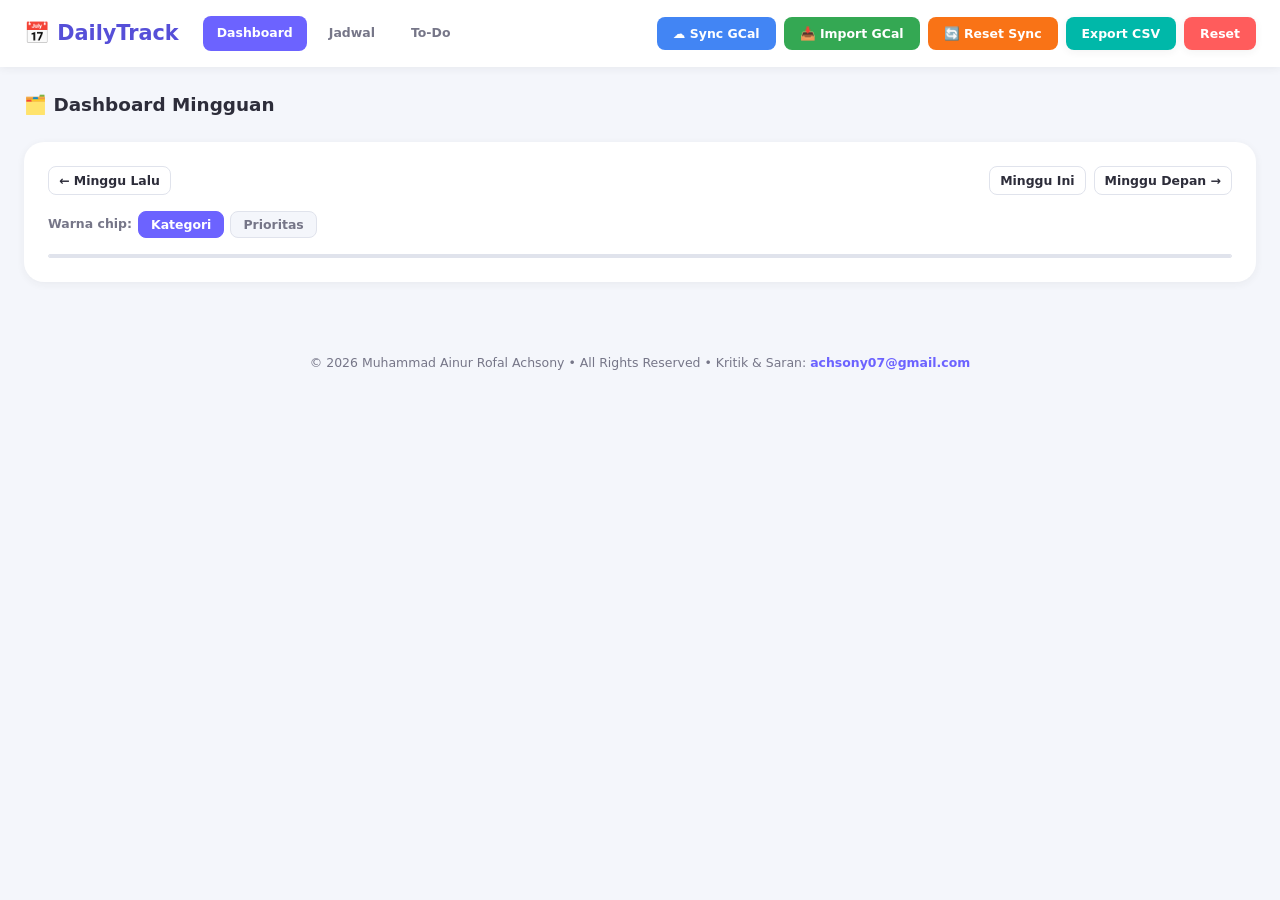
<file: index.html>
<!-- FILE: index.html -->
<!DOCTYPE html>
<html lang="id">
<head>
<meta charset="UTF-8">
<meta name="viewport" content="width=device-width, initial-scale=1.0">
<meta http-equiv="refresh" content="0; url=pages/dashboard.html">
<meta http-equiv="Content-Security-Policy" content="
  default-src 'self';
  script-src 'self' https://accounts.google.com;
  connect-src 'self' https://www.googleapis.com https://accounts.google.com;
  style-src 'self' 'unsafe-inline';
  img-src 'self' data:;
  frame-src 'self' https://accounts.google.com;
  base-uri 'self';
  form-action 'self';
">
<title>DailyTrack</title>
</head>
<body>
  <p>Mengarahkan ke <a href="pages/dashboard.html">Dashboard</a>...</p>
</body>
</html>
</file>
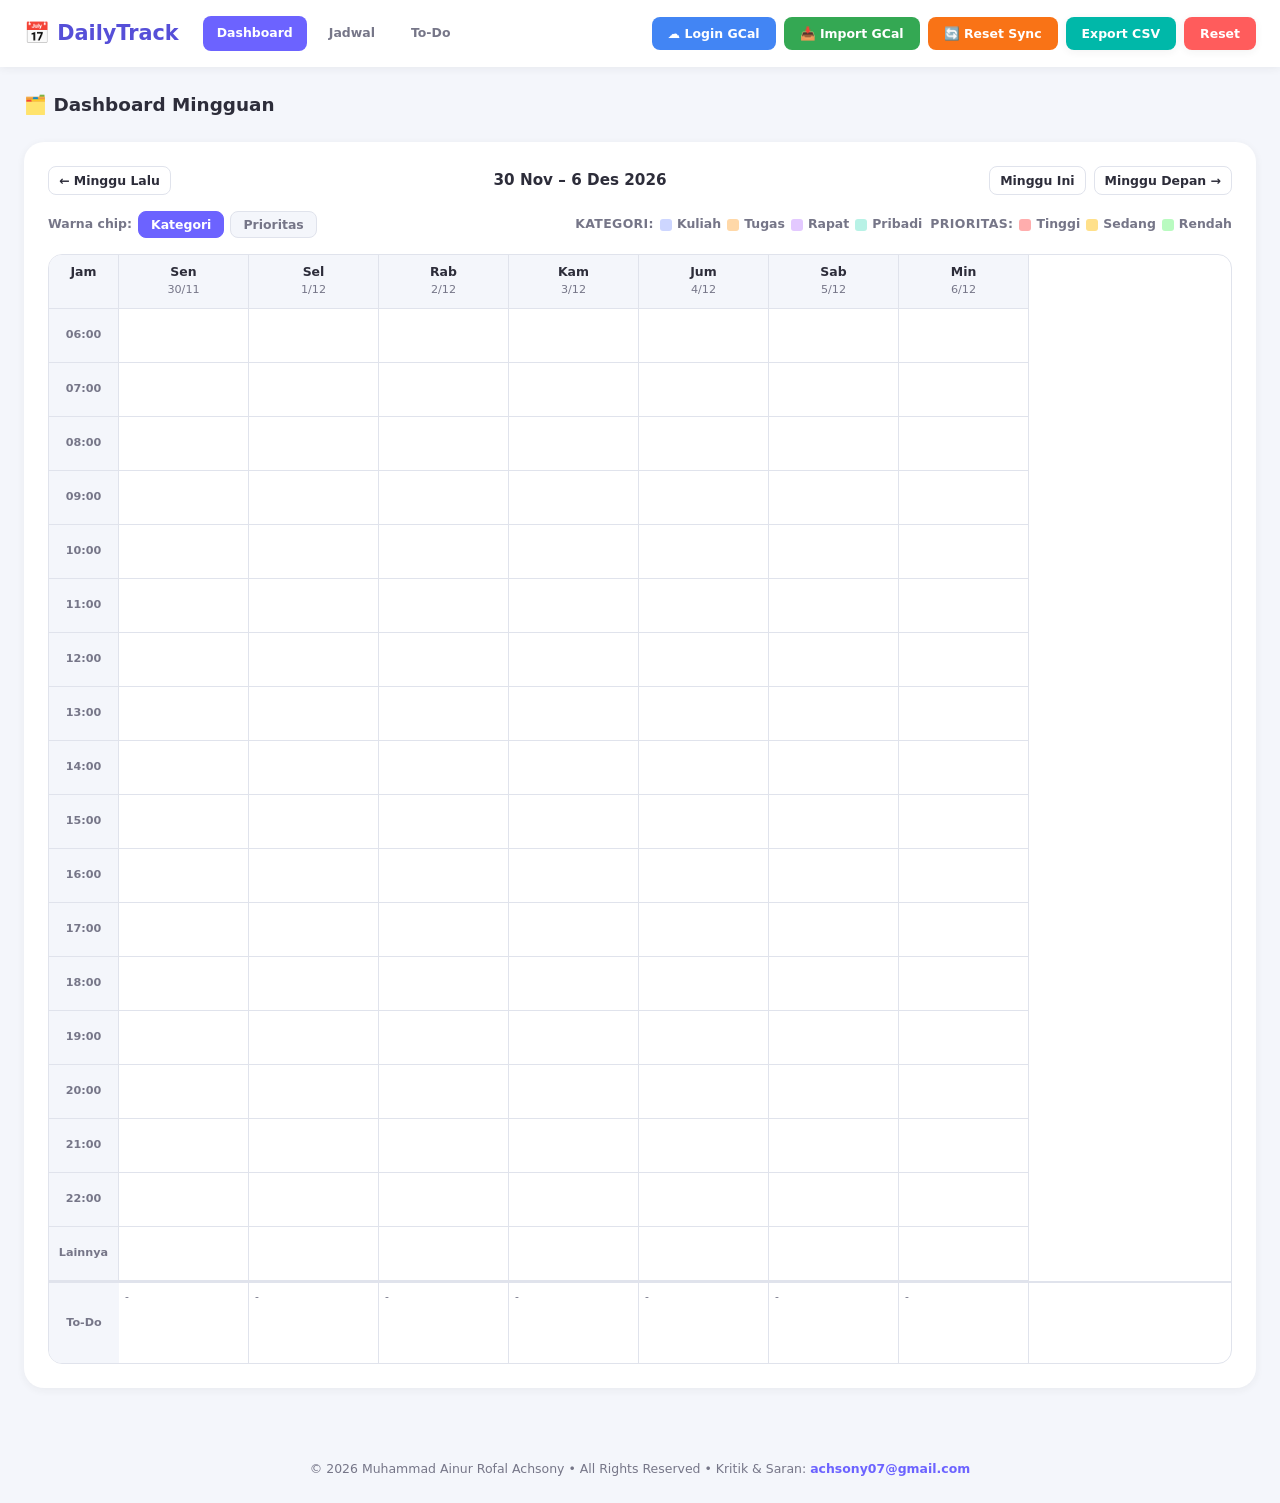
<file: pages/dashboard.html>
<!-- FILE: dashboard.html -->
<!DOCTYPE html>
<html lang="id">
<head>
<meta charset="UTF-8">
<meta name="viewport" content="width=device-width, initial-scale=1.0">
<meta http-equiv="Content-Security-Policy" content="
  default-src 'self';
  script-src 'self' https://accounts.google.com;
  connect-src 'self' https://www.googleapis.com https://accounts.google.com;
  style-src 'self' 'unsafe-inline';
  img-src 'self' data:;
  frame-src 'self' https://accounts.google.com;
  base-uri 'self';
  form-action 'self';
">
<title>Dashboard - DailyTrack</title>
<link rel="stylesheet" href="../css/base.css">
<link rel="stylesheet" href="../css/layout.css">
<link rel="stylesheet" href="../css/components.css">
<link rel="stylesheet" href="../css/dashboard.css">
<link rel="stylesheet" href="../css/responsive.css">
</head>
<body>

<header class="navbar">
  <div class="navbar-inner">
    <a href="dashboard.html" class="brand">📅 DailyTrack</a>
    <button class="hamburger" id="hamburgerBtn" aria-label="Menu">
      <span></span><span></span><span></span>
    </button>
    <nav class="nav-links">
      <a href="dashboard.html" class="nav-link active">Dashboard</a>
      <a href="jadwal.html" class="nav-link">Jadwal</a>
      <a href="todo.html" class="nav-link">To-Do</a>
      <div class="navbar-actions">
        <button id="btnSyncGcal" class="btn btn-outline btn-sync">☁️ Sync GCal</button>
        <button id="btnImportGcal" class="btn btn-outline btn-import">📥 Import GCal</button>
        <button id="btnResetSync" class="btn btn-outline btn-reset-sync">🔄 Reset Sync</button>
        <button id="btnExportCsv" class="btn btn-secondary">Export CSV</button>
        <button id="btnReset" class="btn btn-danger">Reset</button>
      </div>
    </nav>
  </div>
</header>

<main class="page-container">
  <div class="page-header">
    <h1>🗂️ Dashboard Mingguan</h1>
  </div>

  <section class="panel">
    <div class="week-nav">
      <button id="btnPrevWeek" class="btn btn-outline btn-sm">← Minggu Lalu</button>
      <span id="weekLabel" class="week-label"></span>
      <div style="display:flex; gap:8px;">
        <button id="btnThisWeek" class="btn btn-outline btn-sm">Minggu Ini</button>
        <button id="btnNextWeek" class="btn btn-outline btn-sm">Minggu Depan →</button>
      </div>
    </div>

    <div class="dashboard-controls">
      <div class="color-mode-toggle">
        <span class="color-mode-label">Warna chip:</span>
        <button id="btnColorCategory" class="btn btn-sm btn-toggle active">Kategori</button>
        <button id="btnColorPriority" class="btn btn-sm btn-toggle">Prioritas</button>
      </div>
      <div id="legend" class="legend"></div>
    </div>

    <div class="matrix-scroll" id="matrixScroll">
      <div id="matrixGrid" class="matrix-grid"></div>
      <div id="todoWeekGrid" class="todo-week-grid"></div>
    </div>
    <div class="matrix-mobile" id="matrixMobile"></div>
  </section>
</main>

<footer class="app-footer">
  <p>&copy; 2026 Muhammad Ainur Rofal Achsony &bull; All Rights Reserved &bull; Kritik &amp; Saran: <a href="mailto:achsony07@gmail.com">achsony07@gmail.com</a></p>
</footer>

<!-- Modal: Detail Jadwal -->
<div id="modalDetail" class="modal-overlay">
  <div class="modal" role="dialog" aria-modal="true">
    <div class="modal-header">
      <h3>Detail Jadwal</h3>
      <button type="button" class="modal-close" data-close-modal="modalDetail">&times;</button>
    </div>
    <div id="detailBody" class="modal-body"></div>
  </div>
</div>

<script type="module" src="../js/navbar.js"></script>
<script type="module" src="../js/dashboard.js"></script>
</body>
</html>
</file>
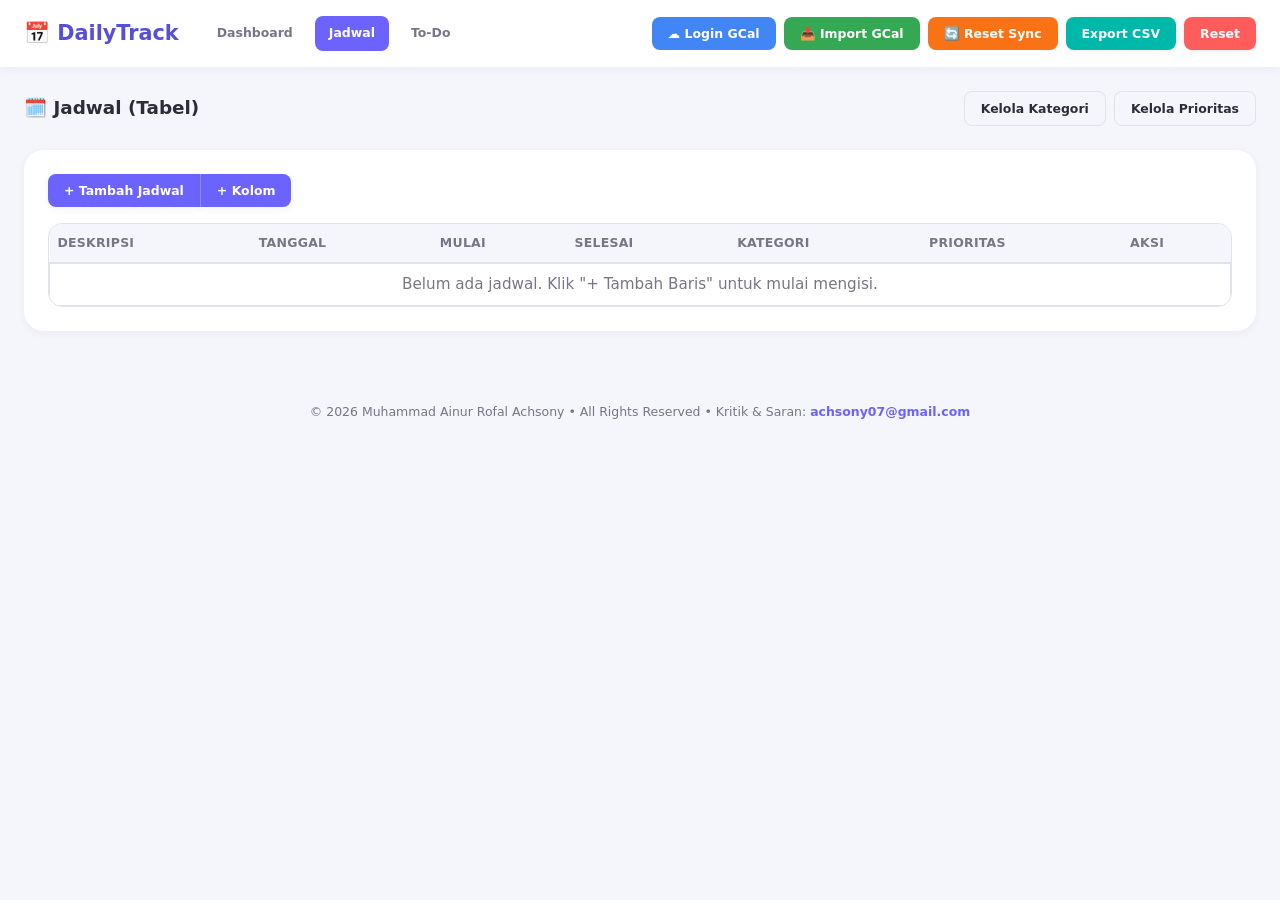
<file: pages/jadwal.html>
<!-- FILE: jadwal.html -->
<!DOCTYPE html>
<html lang="id">
<head>
<meta charset="UTF-8">
<meta name="viewport" content="width=device-width, initial-scale=1.0">
<meta http-equiv="Content-Security-Policy" content="
  default-src 'self';
  script-src 'self' https://accounts.google.com;
  connect-src 'self' https://www.googleapis.com https://accounts.google.com;
  style-src 'self' 'unsafe-inline';
  img-src 'self' data:;
  frame-src 'self' https://accounts.google.com;
  base-uri 'self';
  form-action 'self';
">
<title>Jadwal - DailyTrack</title>
<link rel="stylesheet" href="../css/base.css">
<link rel="stylesheet" href="../css/layout.css">
<link rel="stylesheet" href="../css/components.css">
<link rel="stylesheet" href="../css/jadwal.css">
<link rel="stylesheet" href="../css/responsive.css">
</head>
<body>

<header class="navbar">
  <div class="navbar-inner">
    <a href="dashboard.html" class="brand">📅 DailyTrack</a>
    <button class="hamburger" id="hamburgerBtn" aria-label="Menu">
      <span></span><span></span><span></span>
    </button>
    <nav class="nav-links">
      <a href="dashboard.html" class="nav-link">Dashboard</a>
      <a href="jadwal.html" class="nav-link active">Jadwal</a>
      <a href="todo.html" class="nav-link">To-Do</a>
      <div class="navbar-actions">
        <button id="btnSyncGcal" class="btn btn-outline btn-sync">☁️ Sync GCal</button>
        <button id="btnImportGcal" class="btn btn-outline btn-import">📥 Import GCal</button>
        <button id="btnResetSync" class="btn btn-outline btn-reset-sync">🔄 Reset Sync</button>
        <button id="btnExportCsv" class="btn btn-secondary">Export CSV</button>
        <button id="btnReset" class="btn btn-danger">Reset</button>
      </div>
    </nav>
  </div>
</header>

<main class="page-container">
  <div class="page-header">
    <h1>🗓️ Jadwal (Tabel)</h1>
    <div class="page-header-actions">
      <button id="btnManageCategories" class="btn btn-outline">Kelola Kategori</button>
      <button id="btnManagePriorities" class="btn btn-outline">Kelola Prioritas</button>
    </div>
  </div>

  <section class="panel">
    <div class="table-toolbar">
      <div style="display:flex; gap:0;">
        <button id="btnAddRow" class="btn btn-primary" style="border-radius:8px 0 0 8px;">+ Tambah Jadwal</button>
        <button id="btnAddColumn" class="btn btn-primary" style="border-radius:0 8px 8px 0; border-left:1px solid rgba(255,255,255,0.25);">+ Kolom</button>
      </div>
    </div>

    <div class="table-scroll">
      <table class="excel-table" id="jadwalTable">
        <thead id="jadwalThead"></thead>
        <tbody id="jadwalTbody"></tbody>
      </table>
    </div>
  </section>
</main>

<!-- Modal: Tambah/Edit Jadwal -->
<div id="modalJadwal" class="modal-overlay">
  <div class="modal" role="dialog" aria-modal="true">
    <div class="modal-header">
      <h3 id="modalJadwalTitle">Tambah Jadwal</h3>
      <button type="button" class="modal-close" data-close-modal="modalJadwal">&times;</button>
    </div>
    <form id="formJadwal" class="modal-body">
      <div class="form-group">
        <label for="jadwalName">Nama Kegiatan</label>
        <input type="text" id="jadwalName" required placeholder="Contoh: Belajar Matematika">
      </div>
      <div class="form-row">
        <div class="form-group">
          <label for="jadwalDate">Tanggal</label>
          <input type="date" id="jadwalDate" required>
        </div>
        <div class="form-group">
          <label for="jadwalCategory">Kategori</label>
          <select id="jadwalCategory" required></select>
        </div>
      </div>
      <div class="form-row">
        <div class="form-group">
          <label for="jadwalStart">Mulai</label>
          <input type="time" id="jadwalStart" required>
        </div>
        <div class="form-group">
          <label for="jadwalEnd">Selesai</label>
          <input type="time" id="jadwalEnd" required>
        </div>
      </div>
      <div class="form-group">
        <label for="jadwalPriority">Prioritas</label>
        <select id="jadwalPriority" required></select>
      </div>
      <div class="form-group">
        <label>Perulangan</label>
        <div class="radio-group" id="repeatGroup">
          <label class="radio-option">
            <input type="radio" name="repeatType" value="none">
            <span class="radio-label">Hanya 1 kali</span>
          </label>
          <label class="radio-option">
            <input type="radio" name="repeatType" value="daily">
            <span class="radio-label">Setiap Hari</span>
          </label>
          <label class="radio-option">
            <input type="radio" name="repeatType" value="weekly">
            <span class="radio-label">Setiap Minggu</span>
          </label>
        </div>
      </div>
      <div class="modal-footer">
        <button type="button" class="btn btn-outline" data-close-modal="modalJadwal">Batal</button>
        <button type="submit" class="btn btn-primary">Simpan</button>
      </div>
    </form>
  </div>
</div>

<!-- Modal: Tambah Kolom -->
<div id="modalAddColumn" class="modal-overlay">
  <div class="modal" role="dialog" aria-modal="true">
    <div class="modal-header">
      <h3>Tambah Kolom Baru</h3>
      <button type="button" class="modal-close" data-close-modal="modalAddColumn">&times;</button>
    </div>
    <form id="formAddColumn" class="modal-body">
      <div class="form-group">
        <label for="columnLabel">Nama Kolom</label>
        <input type="text" id="columnLabel" required placeholder="Contoh: Lokasi, Catatan, dll.">
      </div>
      <div class="form-group">
        <label for="columnType">Tipe Input</label>
        <select id="columnType">
          <option value="text">Teks bebas</option>
          <option value="date">Tanggal</option>
          <option value="time">Waktu</option>
          <option value="dropdown">Dropdown (pilihan custom)</option>
        </select>
      </div>
      <div class="form-group" id="dropdownOptionsGroup" style="display:none;">
        <label for="dropdownOptionInput">Pilihan Dropdown</label>
        <div style="display:flex; gap:8px;">
          <input type="text" id="dropdownOptionInput" placeholder="Ketik pilihan lalu Enter">
          <button type="button" id="btnAddOption" class="btn btn-outline btn-sm">Tambah</button>
        </div>
        <div class="chip-list" id="dropdownOptionsList"></div>
      </div>
      <div class="modal-footer">
        <button type="button" class="btn btn-outline" data-close-modal="modalAddColumn">Batal</button>
        <button type="submit" class="btn btn-primary">Tambah Kolom</button>
      </div>
    </form>
  </div>
</div>

<!-- Modal: Kelola Kategori -->
<div id="modalCategory" class="modal-overlay">
  <div class="modal" role="dialog" aria-modal="true">
    <div class="modal-header">
      <h3>Kelola Kategori</h3>
      <button type="button" class="modal-close" data-close-modal="modalCategory">&times;</button>
    </div>
    <div class="modal-body">
      <form id="formCategory">
        <div class="manage-add-row">
          <input type="color" id="categoryColorInput" value="#cdd6ff">
          <input type="text" id="categoryNameInput" placeholder="Nama kategori baru" required>
          <button type="submit" class="btn btn-primary btn-sm">Tambah</button>
        </div>
        <div class="form-group" style="margin:8px 0 0;">
          <label for="categoryRepeat">Perulangan bawaan</label>
          <select id="categoryRepeat">
            <option value="none">Tidak berulang</option>
            <option value="daily">Harian</option>
            <option value="weekly">Mingguan</option>
            <option value="weekdays">Setiap hari kerja (Senin–Jumat)</option>
          </select>
        </div>
      </form>
      <ul id="categoryList" class="manage-list"></ul>
    </div>
  </div>
</div>

<!-- Modal: Kelola Prioritas -->
<div id="modalPriority" class="modal-overlay">
  <div class="modal" role="dialog" aria-modal="true">
    <div class="modal-header">
      <h3>Kelola Prioritas</h3>
      <button type="button" class="modal-close" data-close-modal="modalPriority">&times;</button>
    </div>
    <div class="modal-body">
      <form id="formPriority" class="manage-add-row">
        <input type="color" id="priorityColorInput" value="#ffadad">
        <input type="text" id="priorityNameInput" placeholder="Nama prioritas baru" required>
        <button type="submit" class="btn btn-primary btn-sm">Tambah</button>
      </form>
      <ul id="priorityList" class="manage-list"></ul>
    </div>
  </div>
</div>

<footer class="app-footer">
  <p>&copy; 2026 Muhammad Ainur Rofal Achsony &bull; All Rights Reserved &bull; Kritik &amp; Saran: <a href="mailto:achsony07@gmail.com">achsony07@gmail.com</a></p>
</footer>

<script type="module" src="../js/navbar.js"></script>
<script type="module" src="../js/jadwal.js"></script>
</body>
</html>
</file>
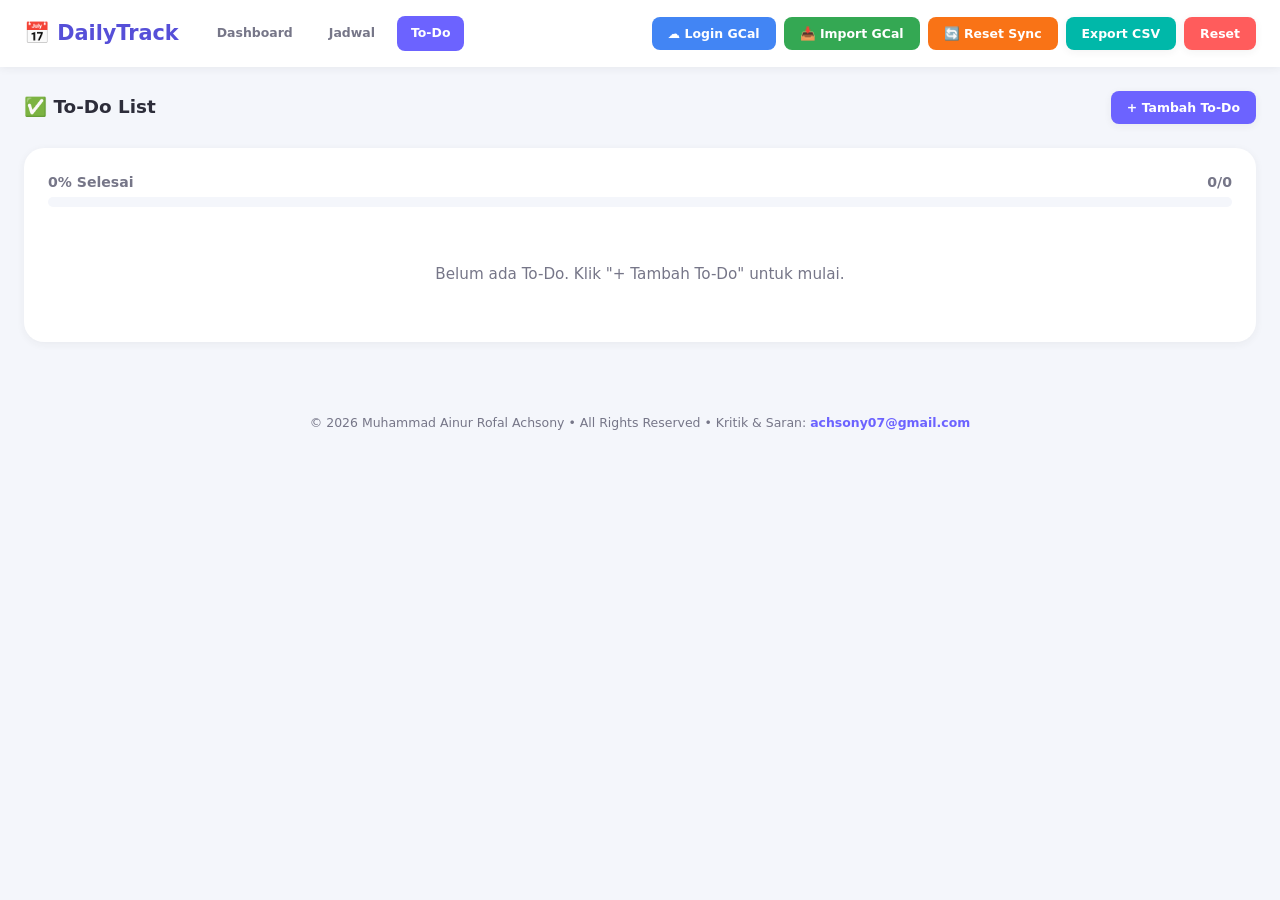
<file: pages/todo.html>
<!-- FILE: todo.html -->
<!DOCTYPE html>
<html lang="id">
<head>
<meta charset="UTF-8">
<meta name="viewport" content="width=device-width, initial-scale=1.0">
<meta http-equiv="Content-Security-Policy" content="
  default-src 'self';
  script-src 'self' https://accounts.google.com;
  connect-src 'self' https://www.googleapis.com https://accounts.google.com;
  style-src 'self' 'unsafe-inline';
  img-src 'self' data:;
  frame-src 'self' https://accounts.google.com;
  base-uri 'self';
  form-action 'self';
">
<title>To-Do - DailyTrack</title>
<link rel="stylesheet" href="../css/base.css">
<link rel="stylesheet" href="../css/layout.css">
<link rel="stylesheet" href="../css/components.css">
<link rel="stylesheet" href="../css/todo.css">
<link rel="stylesheet" href="../css/responsive.css">
</head>
<body>

<header class="navbar">
  <div class="navbar-inner">
    <a href="dashboard.html" class="brand">📅 DailyTrack</a>
    <button class="hamburger" id="hamburgerBtn" aria-label="Menu">
      <span></span><span></span><span></span>
    </button>
    <nav class="nav-links">
      <a href="dashboard.html" class="nav-link">Dashboard</a>
      <a href="jadwal.html" class="nav-link">Jadwal</a>
      <a href="todo.html" class="nav-link active">To-Do</a>
      <div class="navbar-actions">
        <button id="btnSyncGcal" class="btn btn-outline btn-sync">☁️ Sync GCal</button>
        <button id="btnImportGcal" class="btn btn-outline btn-import">📥 Import GCal</button>
        <button id="btnResetSync" class="btn btn-outline btn-reset-sync">🔄 Reset Sync</button>
        <button id="btnExportCsv" class="btn btn-secondary">Export CSV</button>
        <button id="btnReset" class="btn btn-danger">Reset</button>
      </div>
    </nav>
  </div>
</header>

<main class="page-container">
  <div class="page-header">
    <h1>✅ To-Do List</h1>
    <div class="page-header-actions">
      <button id="btnAddTodo" class="btn btn-primary">+ Tambah To-Do</button>
    </div>
  </div>

  <section class="panel">
    <div class="progress-wrapper">
      <div class="progress-info">
        <span id="progressLabel">0% Selesai</span>
        <span id="progressFraction">0/0</span>
      </div>
      <div class="progress-bar-track">
        <div id="progressBarFill" class="progress-bar-fill"></div>
      </div>
    </div>
    <div id="todoList"></div>
  </section>
</main>

<!-- Modal: Tambah To-Do -->
<div id="modalTodo" class="modal-overlay">
  <div class="modal" role="dialog" aria-modal="true">
    <div class="modal-header">
      <h3>Tambah To-Do</h3>
      <button type="button" class="modal-close" data-close-modal="modalTodo">&times;</button>
    </div>
    <form id="formTodo" class="modal-body">
      <div class="form-group">
        <label for="todoName">Nama Tugas</label>
        <input type="text" id="todoName" required placeholder="Contoh: Kerjakan Laporan">
      </div>
      <div class="form-group">
        <label for="todoDate">Tanggal Target</label>
        <input type="date" id="todoDate" required>
      </div>
      <div class="form-group">
        <label for="todoPriority">Prioritas</label>
        <select id="todoPriority" required></select>
      </div>
      <div class="modal-footer">
        <button type="button" class="btn btn-outline" data-close-modal="modalTodo">Batal</button>
        <button type="submit" class="btn btn-primary">Simpan To-Do</button>
      </div>
    </form>
  </div>
</div>

<footer class="app-footer">
  <p>&copy; 2026 Muhammad Ainur Rofal Achsony &bull; All Rights Reserved &bull; Kritik &amp; Saran: <a href="mailto:achsony07@gmail.com">achsony07@gmail.com</a></p>
</footer>

<script type="module" src="../js/navbar.js"></script>
<script type="module" src="../js/todo.js"></script>
</body>
</html>
</file>
<file: css/base.css>
/* FILE: base.css */
:root {
  --color-bg: #f4f6fb;
  --color-surface: #ffffff;
  --color-primary: #6c63ff;
  --color-primary-dark: #564fd8;
  --color-secondary: #00b8a9;
  --color-danger: #ff5c5c;
  --color-danger-dark: #e34545;
  --color-text: #2d2d3a;
  --color-text-muted: #767688;
  --color-border: #e0e3ec;

  --radius-sm: 8px;
  --radius-md: 14px;
  --radius-lg: 20px;

  --space-xs: 4px;
  --space-sm: 8px;
  --space-md: 16px;
  --space-lg: 24px;
  --space-xl: 32px;

  --shadow-sm: 0 2px 8px rgba(45, 45, 58, 0.06);
  --shadow-md: 0 8px 24px rgba(45, 45, 58, 0.1);
  --shadow-lg: 0 16px 40px rgba(45, 45, 58, 0.18);

  --font-size-xs: 0.7rem;
  --font-size-sm: 0.78rem;
  --font-size-base: 0.88rem;
  --font-size-md: 0.95rem;
  --font-size-lg: 1.05rem;
  --font-size-xl: 1.15rem;
  --font-size-2xl: 1.3rem;

  --transition: all 0.18s ease;
}

* { box-sizing: border-box; margin: 0; padding: 0; }

body {
  font-family: 'Segoe UI', system-ui, -apple-system, sans-serif;
  background: var(--color-bg);
  color: var(--color-text);
  line-height: 1.5;
  min-height: 100vh;
  overflow-x: hidden;
}

@media (hover: none) and (pointer: coarse) {
  * { -webkit-tap-highlight-color: transparent; }
  .btn:active { transform: scale(0.97); }
  .btn-action:active { transform: scale(0.95); }
  .todo-card:hover { transform: none; box-shadow: var(--shadow-sm); }
  .todo-card:active { transform: scale(0.98); }
}
</file>
<file: css/layout.css>
/* FILE: layout.css */

html { scroll-behavior: smooth; }

/* ---------- Navbar ---------- */
.navbar {
  background: var(--color-surface);
  box-shadow: var(--shadow-sm);
  position: sticky;
  top: 0;
  z-index: 60;
}

.navbar-inner {
  max-width: 1320px;
  margin: 0 auto;
  padding: var(--space-md) var(--space-lg);
  display: flex;
  align-items: center;
  gap: var(--space-lg);
  position: relative;
}

.brand {
  font-size: var(--font-size-2xl);
  font-weight: 800;
  color: var(--color-primary-dark);
  text-decoration: none;
  white-space: nowrap;
}

.nav-links {
  display: flex;
  align-items: center;
  gap: var(--space-sm);
  flex: 1;
}

.nav-link {
  text-decoration: none;
  color: var(--color-text-muted);
  font-weight: 600;
  font-size: var(--font-size-sm);
  padding: 8px 14px;
  border-radius: var(--radius-sm);
  transition: var(--transition);
}

.nav-link:hover { background: var(--color-bg); color: var(--color-text); }

.nav-link.active {
  background: var(--color-primary);
  color: #fff;
}

.navbar-actions {
  display: flex;
  gap: var(--space-sm);
  flex-wrap: wrap;
  margin-left: auto;
}

/* ---------- Hamburger ---------- */
.hamburger {
  display: none;
  flex-direction: column;
  gap: 4px;
  padding: 8px;
  cursor: pointer;
  border: none;
  background: transparent;
}

.hamburger span {
  width: 22px;
  height: 2px;
  background: var(--color-text);
  transition: transform 0.3s ease, opacity 0.3s ease;
}

.hamburger.active span:nth-child(1) {
  transform: rotate(45deg) translateY(6px);
}

.hamburger.active span:nth-child(2) {
  opacity: 0;
}

.hamburger.active span:nth-child(3) {
  transform: rotate(-45deg) translateY(-6px);
}

/* ---------- Page container ---------- */
.page-container {
  max-width: 1320px;
  margin: 0 auto;
  padding: var(--space-lg);
}

.page-header {
  display: flex;
  align-items: center;
  justify-content: space-between;
  flex-wrap: wrap;
  gap: var(--space-md);
  margin-bottom: var(--space-lg);
}

.page-header h1 { font-size: var(--font-size-xl); }
.page-header-actions { display: flex; gap: var(--space-sm); flex-wrap: wrap; }

.panel {
  background: var(--color-surface);
  border-radius: var(--radius-lg);
  box-shadow: var(--shadow-sm);
  padding: var(--space-lg);
  margin-bottom: var(--space-lg);
}

.empty-state {
  text-align: center;
  color: var(--color-text-muted);
  padding: var(--space-xl) var(--space-md);
  font-size: var(--font-size-md);
}

/* ---------- Modal ---------- */
.modal-overlay {
  display: none; position: fixed; inset: 0; background: rgba(20,20,30,0.5);
  align-items: center; justify-content: center; padding: var(--space-md); z-index: 100;
}
.modal-overlay.active { display: flex; animation: fadeIn 0.2s ease; }
.modal {
  background: var(--color-surface); border-radius: var(--radius-lg); box-shadow: var(--shadow-lg);
  width: 100%; max-width: 460px; max-height: 90vh; overflow-y: auto; animation: scaleIn 0.2s ease;
}
@keyframes fadeIn { from{opacity:0;} to{opacity:1;} }
@keyframes scaleIn { from{transform:scale(0.95);opacity:0;} to{transform:scale(1);opacity:1;} }

.modal-header {
  display: flex; align-items: center; justify-content: space-between;
  padding: var(--space-md) var(--space-lg); border-bottom: 1px solid var(--color-border);
}
.modal-header h3 { font-size: var(--font-size-lg); }

.modal-sm { max-width: 380px; }
.modal-close { border: none; background: transparent; font-size: var(--font-size-2xl); line-height: 1; cursor: pointer; color: var(--color-text-muted); }
.modal-close:hover { color: var(--color-text); }
.modal-body { padding: var(--space-lg); }

.modal-footer { display: flex; justify-content: center; gap: var(--space-md); padding: 0 var(--space-lg) var(--space-lg); }
.modal-footer .btn { min-width: 90px; padding: 10px 20px; }

/* ---------- Detail modal fields ---------- */
.detail-field {
  display: flex;
  align-items: center;
  gap: var(--space-sm);
  padding: 10px 0;
  border-bottom: 1px solid var(--color-border);
}
.detail-field:last-child { border-bottom: none; }
.detail-label {
  font-size: var(--font-size-sm);
  font-weight: 700;
  color: var(--color-text-muted);
  min-width: 80px;
  flex-shrink: 0;
}
.detail-value {
  font-size: var(--font-size-base);
  font-weight: 600;
  display: flex;
  align-items: center;
  gap: 6px;
}
.detail-swatch {
  width: 14px;
  height: 14px;
  border-radius: 3px;
  flex-shrink: 0;
}

/* ---------- Footer ---------- */
.app-footer {
  text-align: center;
  padding: var(--space-lg);
  font-size: var(--font-size-sm);
  color: var(--color-text-muted);
}
.app-footer a {
  color: var(--color-primary);
  text-decoration: none;
  font-weight: 600;
}
.app-footer a:hover { text-decoration: underline; }

/* ---------- Modal open body lock ---------- */
body.modal-open { overflow: hidden; }

/* ---------- Mobile: Modal ---------- */
@media (max-width: 480px) {
  .modal-overlay {
    padding: 0;
  }
  .modal {
    max-width: 100%;
    max-height: 100vh;
    border-radius: 0;
    height: 100vh;
  }
  .modal-header {
    padding: 16px;
    border-bottom: 1px solid var(--color-border);
  }
  .modal-body {
    padding: 16px;
    overflow-y: auto;
  }
  .modal-footer {
    padding: 16px;
    flex-direction: column;
  }
  .modal-footer .btn {
    width: 100%;
    padding: 14px;
  }
}

/* ---------- Mobile: Form ---------- */
@media (max-width: 480px) {
  .form-group {
    margin-bottom: 20px;
  }
  label {
    font-size: var(--font-size-base);
  }
  input[type="text"],
  input[type="date"],
  input[type="time"],
  select {
    padding: 14px 12px;
    font-size: var(--font-size-md);
  }
  .form-row {
    grid-template-columns: 1fr;
  }
  .radio-group {
    flex-direction: column;
    gap: 10px;
  }
  .radio-option {
    padding: 14px 16px;
    width: 100%;
  }
  .manage-add-row {
    flex-direction: column;
  }
  .manage-add-row input[type="text"] {
    width: 100%;
  }
  .manage-add-row .btn {
    width: 100%;
  }
}
</file>
<file: css/components.css>
/* FILE: components.css */

/* ---------- Buttons ---------- */
.btn {
  border: none;
  border-radius: var(--radius-sm);
  padding: 9px 16px;
  font-size: var(--font-size-sm);
  font-weight: 600;
  cursor: pointer;
  transition: var(--transition);
  box-shadow: var(--shadow-sm);
  font-family: inherit;
}

.btn:active { transform: scale(0.97); }
.btn-primary { background: var(--color-primary); color: #fff; }
.btn-primary:hover { background: var(--color-primary-dark); box-shadow: var(--shadow-md); }
.btn-secondary { background: var(--color-secondary); color: #fff; }
.btn-secondary:hover { filter: brightness(0.92); box-shadow: var(--shadow-md); }
.btn-outline { background: transparent; color: var(--color-text); border: 1.5px solid var(--color-border); box-shadow: none; }
.btn-outline:hover { background: var(--color-bg); }
.btn-danger { background: var(--color-danger); color: #fff; }
.btn-danger:hover { background: var(--color-danger-dark); box-shadow: var(--shadow-md); }
.btn-sm { padding: 6px 10px; font-size: var(--font-size-sm); }

.btn-action {
  border: none;
  border-radius: var(--radius-sm);
  padding: 6px 10px;
  font-size: var(--font-size-sm);
  font-weight: 600;
  cursor: pointer;
  transition: var(--transition);
  white-space: nowrap;
}
.btn-gcal { background: #4285f4; color: #fff; }
.btn-gcal:hover { background: #3367d6; }
.btn-delete { background: var(--color-danger); color: #fff; }
.btn-delete:hover { background: var(--color-danger-dark); }

/* ---------- Badge ---------- */
.badge { font-size: var(--font-size-xs); font-weight: 600; padding: 2px 8px; border-radius: 999px; background: rgba(255,255,255,0.7); }
.card-date-badge { background: rgba(0,0,0,0.06) !important; color: var(--color-text-muted); }

/* ---------- Form & Input ---------- */
.form-group { margin-bottom: var(--space-md); }
.form-row { display: grid; grid-template-columns: 1fr 1fr; gap: var(--space-md); }

label { display: block; font-size: var(--font-size-base); font-weight: 600; margin-bottom: 6px; color: var(--color-text-muted); }

input[type="text"], input[type="date"], input[type="time"], select {
  width: 100%; padding: 10px 12px; border: 1.5px solid var(--color-border);
  border-radius: var(--radius-sm); font-size: var(--font-size-base); font-family: inherit; background: #fff; transition: var(--transition);
}
input:focus, select:focus { outline: none; border-color: var(--color-primary); box-shadow: 0 0 0 3px rgba(108,99,255,0.15); }

input[type="color"] {
  width: 42px; height: 38px; padding: 2px; border: 1.5px solid var(--color-border);
  border-radius: var(--radius-sm); cursor: pointer; flex-shrink: 0;
}

/* ---------- Radio group (perulangan) ---------- */
.radio-group {
  display: flex;
  flex-wrap: wrap;
  gap: 8px;
}

.radio-option {
  display: flex;
  align-items: center;
  gap: 6px;
  cursor: pointer;
  padding: 8px 14px;
  border: 1.5px solid var(--color-border);
  border-radius: var(--radius-sm);
  transition: var(--transition);
  font-size: var(--font-size-base);
  font-weight: 600;
  color: var(--color-text-muted);
  background: #fff;
}

.radio-option:hover {
  border-color: var(--color-primary);
  background: rgba(108, 99, 255, 0.04);
}

.radio-option input[type="radio"] {
  accent-color: var(--color-primary);
  width: 16px;
  height: 16px;
  margin: 0;
  flex-shrink: 0;
}

.radio-option:has(input:checked) {
  border-color: var(--color-primary);
  background: rgba(108, 99, 255, 0.08);
  color: var(--color-primary);
}

/* ---------- Manage list (category/priority/dropdown options) ---------- */
.manage-add-row { display: flex; gap: var(--space-sm); margin-bottom: var(--space-md); align-items: center; }
.manage-add-row input[type="text"] { flex: 1; }

.manage-list { list-style: none; display: flex; flex-direction: column; gap: 6px; max-height: 260px; overflow-y: auto; }
.manage-item {
  display: flex; align-items: center; gap: var(--space-sm);
  padding: 8px 10px; background: var(--color-bg); border-radius: var(--radius-sm); font-size: var(--font-size-base);
}
.manage-item span.manage-name { flex: 1; word-break: break-word; }
.manage-item span.manage-pattern {
  font-size: var(--font-size-xs);
  color: var(--color-text-muted);
  background: var(--color-bg);
  padding: 2px 8px;
  border-radius: 999px;
  white-space: nowrap;
}

.chip-list { display: flex; gap: 6px; flex-wrap: wrap; margin-top: var(--space-sm); }
.chip {
  background: var(--color-bg); border: 1px solid var(--color-border);
  border-radius: 999px; padding: 4px 10px; font-size: var(--font-size-sm);
  display: flex; align-items: center; gap: 6px;
}
.chip button { border: none; background: transparent; cursor: pointer; color: var(--color-text-muted); font-weight: 700; }

/* ---------- Sync Google Calendar ---------- */
.btn-sync {
  background: #4285f4;
  color: #fff;
  border: none;
}
.btn-sync:hover { background: #3367d6; }
.btn-sync:disabled {
  opacity: 0.7;
  cursor: not-allowed;
  animation: pulse 1.5s ease infinite;
}
@keyframes pulse {
  0%, 100% { opacity: 0.7; }
  50% { opacity: 1; }
}

.btn-import {
  background: #34a853;
  color: #fff;
  border: none;
}
.btn-import:hover { background: #2d9249; }
.btn-import:disabled {
  opacity: 0.7;
  cursor: not-allowed;
}

.btn-reset-sync {
  background: #f97316;
  color: #fff;
  border: none;
}
.btn-reset-sync:hover { background: #ea580c; }
.btn-reset-sync:disabled {
  opacity: 0.7;
  cursor: not-allowed;
}

.sync-badge {
  display: inline-flex;
  align-items: center;
  justify-content: center;
  width: 18px;
  height: 18px;
  border-radius: 50%;
  font-size: var(--font-size-xs);
  font-weight: 700;
  flex-shrink: 0;
  line-height: 1;
}
.sync-badge.synced {
  background: #34a853;
  color: #fff;
}
.sync-badge.unsynced {
  background: #dadce0;
  color: #5f6368;
}

/* ---------- Mobile: Input Color ---------- */
@media (max-width: 480px) {
  input[type="color"] {
    width: 100%;
    height: 50px;
  }
}

@media (hover: none) and (pointer: coarse) {
  .btn { min-height: 44px; }
  .btn-sm { min-height: 36px; min-width: 36px; }
  .btn-action { min-height: 44px; min-width: 44px; }
  .nav-link { min-height: 44px; display: flex; align-items: center; }
  .radio-option { min-height: 44px; }
  .manage-item { min-height: 44px; }
  .chip { min-height: 32px; }
  .custom-checkbox { min-width: 24px; min-height: 24px; }
  .todo-checkbox-wrapper { min-width: 44px; min-height: 44px; display: flex; align-items: center; justify-content: center; }
  .modal-close { min-width: 44px; min-height: 44px; display: flex; align-items: center; justify-content: center; }
}
</file>
<file: css/dashboard.css>
/* FILE: dashboard.css */

/* ---------- Dashboard controls (color toggle + legend) ---------- */
.dashboard-controls {
  display: flex;
  align-items: center;
  justify-content: space-between;
  flex-wrap: wrap;
  gap: var(--space-sm);
  margin-bottom: var(--space-md);
}

.color-mode-toggle {
  display: flex;
  align-items: center;
  gap: 6px;
}

.color-mode-label {
  font-size: var(--font-size-sm);
  font-weight: 600;
  color: var(--color-text-muted);
  white-space: nowrap;
}

.btn-toggle {
  background: var(--color-bg);
  color: var(--color-text-muted);
  border: 1.5px solid var(--color-border);
  box-shadow: none;
  padding: 5px 12px;
  font-size: var(--font-size-sm);
  cursor: pointer;
  transition: var(--transition);
  border-radius: var(--radius-sm);
}

.btn-toggle.active {
  background: var(--color-primary);
  color: #fff;
  border-color: var(--color-primary);
}

.legend {
  display: flex;
  flex-wrap: wrap;
  gap: var(--space-sm);
}

.legend-group {
  display: flex;
  align-items: center;
  flex-wrap: wrap;
  gap: 6px;
}

.legend-group-label {
  font-size: var(--font-size-sm);
  font-weight: 700;
  color: var(--color-text-muted);
  text-transform: uppercase;
  letter-spacing: 0.03em;
}

.legend-item {
  display: flex;
  align-items: center;
  gap: 5px;
  font-size: var(--font-size-sm);
  font-weight: 600;
  color: var(--color-text-muted);
}

.legend-swatch {
  width: 12px;
  height: 12px;
  border-radius: 3px;
  flex-shrink: 0;
}

/* ---------- Dashboard matrix ---------- */
.week-nav {
  display: flex; align-items: center; justify-content: space-between;
  margin-bottom: var(--space-md); flex-wrap: wrap; gap: var(--space-sm);
}
.week-label { font-weight: 700; font-size: var(--font-size-md); }

.matrix-scroll { overflow-x: auto; border-radius: var(--radius-md); border: 1px solid var(--color-border); }

.matrix-grid {
  display: grid;
  grid-template-columns: 70px repeat(7, 130px);
  min-width: 980px;
}

.matrix-cell {
  border-right: 1px solid var(--color-border);
  border-bottom: 1px solid var(--color-border);
  padding: 4px;
  min-height: 54px;
  font-size: var(--font-size-xs);
}

.matrix-head-cell {
  background: var(--color-bg);
  position: sticky;
  top: 0;
  z-index: 4;
  padding: 8px 6px;
  text-align: center;
  font-weight: 700;
  font-size: var(--font-size-sm);
}

.matrix-head-cell .day-date { font-weight: 400; color: var(--color-text-muted); font-size: var(--font-size-xs); }

.matrix-time-cell {
  background: var(--color-bg);
  position: sticky;
  left: 0;
  z-index: 3;
  display: flex; align-items: center; justify-content: center;
  font-weight: 600; font-size: var(--font-size-xs); color: var(--color-text-muted);
}

.matrix-corner { position: sticky; top: 0; left: 0; z-index: 6; background: var(--color-bg); }

.matrix-chip {
  font-size: var(--font-size-xs);
  font-weight: 600;
  padding: 3px 5px;
  border-radius: 6px;
  border-left: 3px solid;
  margin-bottom: 3px;
  word-break: break-word;
  cursor: default;
}

.todo-week-grid {
  display: grid;
  grid-template-columns: 70px repeat(7, 130px);
  min-width: 980px;
  border-top: 2px solid var(--color-border);
}

.todo-week-label-cell {
  background: var(--color-bg);
  position: sticky; left: 0; z-index: 3;
  display: flex; align-items: center; justify-content: center;
  font-weight: 700; font-size: var(--font-size-xs); color: var(--color-text-muted);
  padding: var(--space-sm);
}

.todo-week-cell {
  border-right: 1px solid var(--color-border);
  padding: 6px;
  min-height: 80px;
  max-height: 220px;
  overflow-y: auto;
  font-size: var(--font-size-xs);
}

.todo-mini {
  display: flex; align-items: flex-start; gap: 5px;
  padding: 4px 5px; margin-bottom: 4px;
  border-radius: 6px; border-left: 3px solid;
}
.todo-mini.completed { opacity: 0.5; }
.todo-mini.completed span.todo-mini-text { text-decoration: line-through; }
.todo-mini input { margin-top: 2px; cursor: pointer; flex-shrink: 0; }
.todo-mini-text { word-break: break-word; }

/* ---------- Mobile card view ---------- */
.matrix-mobile {
  display: none;
  padding: var(--space-md);
}

.mobile-day-card {
  background: var(--color-surface);
  border-radius: var(--radius-md);
  padding: var(--space-md);
  margin-bottom: var(--space-md);
  box-shadow: var(--shadow-sm);
}

.mobile-day-header {
  font-weight: 700;
  font-size: var(--font-size-md);
  margin-bottom: 8px;
  color: var(--color-primary);
}

.mobile-day-date {
  font-size: var(--font-size-sm);
  color: var(--color-text-muted);
}

.mobile-time-slot {
  display: flex;
  align-items: flex-start;
  gap: 8px;
  padding: 8px 0;
  border-bottom: 1px solid var(--color-border);
}

.mobile-time-label {
  font-size: var(--font-size-xs);
  font-weight: 600;
  color: var(--color-text-muted);
  min-width: 50px;
  padding-top: 4px;
  flex-shrink: 0;
}

.mobile-chips {
  display: flex;
  flex-direction: column;
  gap: 4px;
  flex: 1;
}

.mobile-chip {
  font-size: var(--font-size-xs);
  padding: 6px 10px;
  border-radius: 6px;
  border-left: 3px solid;
  background: var(--color-bg);
  cursor: pointer;
  word-break: break-word;
}
</file>
<file: css/responsive.css>
/* FILE: responsive.css */

/* ============================================
   BREAKPOINT SYSTEM
   1. Small phones  (< 480px)   - iPhone SE, small Android
   2. Standard phones (481-768px) - iPhone 14, Galaxy S21
   3. Tablets (769-1024px)        - iPad Mini, iPad Air
   4. Desktop (> 1024px)          - Laptop, Desktop
   ============================================ */

/* ---------- Small phones (< 480px) - iPhone SE, small Android ---------- */
@media (max-width: 480px) {
  :root {
    --font-size-xs: 0.65rem;
    --font-size-sm: 0.72rem;
    --font-size-base: 0.82rem;
    --font-size-md: 0.88rem;
    --font-size-lg: 0.95rem;
    --font-size-xl: 1.05rem;
    --font-size-2xl: 1.15rem;
  }
  body { line-height: 1.45; }

  .page-container { padding: 12px; }

  .navbar-inner { padding: 8px 12px; }
  .brand { font-size: var(--font-size-xl); }

  .hamburger { display: flex; margin-left: auto; }

  .nav-links {
    display: none;
    position: absolute;
    top: 100%;
    left: 0;
    right: 0;
    background: var(--color-surface);
    flex-direction: column;
    align-items: stretch;
    padding: 8px 12px;
    box-shadow: var(--shadow-md);
    z-index: 50;
    gap: 0;
    width: 100%;
  }
  .nav-links.active { display: flex; }

  .nav-link {
    display: block;
    padding: 12px 14px;
    border-radius: var(--radius-sm);
  }

  .navbar-actions {
    flex-direction: column;
    gap: 8px;
    padding-top: 8px;
    margin-top: 8px;
    border-top: 1px solid var(--color-border);
    margin-left: 0;
  }
  .navbar-actions .btn {
    width: 100%;
    text-align: left;
    justify-content: flex-start;
  }

  .page-header h1 { font-size: var(--font-size-xl); }

  /* Modal: full-width, no border-radius, no margin */
  .modal { max-width: 100%; border-radius: 0; margin: 0; }
  .modal-body { padding: 16px; }

  /* Form */
  .form-row { grid-template-columns: 1fr; }
  .radio-group { flex-direction: column; }
  input[type="text"],
  input[type="date"],
  input[type="time"] { padding: 14px 12px; }

  /* Touch-friendly buttons */
  .btn { min-height: 44px; }

  .panel { padding: var(--space-md); }

  /* Dashboard mobile view */
  .matrix-scroll { display: none; }
  .matrix-mobile { display: block; }
  .todo-week-grid { display: none; }

  /* Jadwal table */
  .excel-table { min-width: 0; }
  .table-scroll { overflow-x: visible; }

  /* Todo cards */
  .todo-card { padding: 10px; gap: 10px; }
  .card-title { font-size: var(--font-size-base); }
  .date-group-header { font-size: var(--font-size-sm); }
  .progress-bar-track { height: 14px; }
}

/* ---------- Standard phones (481-768px) - iPhone 14, Galaxy S21 ---------- */
@media (max-width: 768px) {
  :root {
    --font-size-xs: 0.68rem;
    --font-size-sm: 0.75rem;
    --font-size-base: 0.85rem;
    --font-size-md: 0.92rem;
    --font-size-lg: 1rem;
    --font-size-xl: 1.1rem;
    --font-size-2xl: 1.2rem;
  }
  body { line-height: 1.48; }

  .hamburger { display: flex; }

  .navbar-inner {
    padding: var(--space-sm) var(--space-md);
  }

  .brand { flex-shrink: 0; }
  .hamburger { margin-left: auto; }

  /* Nav-links becomes a vertical dropdown menu */
  .nav-links {
    display: none;
    position: absolute;
    top: 100%;
    left: 0;
    right: 0;
    background: var(--color-surface);
    flex-direction: column;
    align-items: stretch;
    padding: 8px 16px;
    box-shadow: var(--shadow-md);
    z-index: 50;
    gap: 0;
    width: 100%;
  }
  .nav-links.active { display: flex; }

  .nav-link {
    display: block;
    padding: 12px 16px;
    border-radius: var(--radius-sm);
  }

  /* Navbar-actions stacked below nav-links inside the same dropdown */
  .navbar-actions {
    flex-direction: column;
    gap: 8px;
    padding-top: 8px;
    margin-top: 8px;
    border-top: 1px solid var(--color-border);
    margin-left: 0;
  }

  .navbar-actions .btn {
    width: 100%;
    text-align: left;
    justify-content: flex-start;
  }

  .page-container { padding: var(--space-md); }
  .page-header h1 { font-size: var(--font-size-xl); }
  .form-row { grid-template-columns: 1fr; }
  .panel { padding: var(--space-md); }

  .matrix-scroll { display: none; }
  .matrix-mobile { display: block; }
  .todo-week-grid { display: none; }

  /* Jadwal table: mobile-view class toggled via JS */
  .excel-table { min-width: 0; }
  .table-scroll { overflow-x: visible; }
}

/* ---------- Tablets (769-1024px) - iPad Mini, iPad Air ---------- */
@media (min-width: 769px) and (max-width: 1024px) {
  body { line-height: 1.5; }

  .page-container { max-width: 100%; padding: 20px; }

  .navbar-inner { padding: 12px 20px; }

  .matrix-grid {
    grid-template-columns: 70px repeat(7, 120px);
  }

  .excel-table { min-width: 900px; }

  .modal { max-width: 500px; }
}

/* ---------- Desktop (> 1024px) - Laptop, Desktop ---------- */
@media (min-width: 1025px) {
  body { line-height: 1.5; }

  .page-container { max-width: 1320px; }

  /* All styles are defaults — no overrides needed */
}

@media (hover: none) and (pointer: coarse) {
  .matrix-chip:hover { transform: none; }
  .btn:hover { box-shadow: var(--shadow-sm); }
  .btn-primary:hover { background: var(--color-primary); }
  .btn-secondary:hover { background: var(--color-secondary); }
}
</file>
<file: css/jadwal.css>
/* FILE: jadwal.css */

/* ---------- Excel-style table (Jadwal) ---------- */
.table-scroll {
  overflow-x: auto;
  border-radius: var(--radius-md);
  border: 1px solid var(--color-border);
}

.excel-table {
  border-collapse: collapse;
  width: 100%;
  min-width: 980px;
  font-size: var(--font-size-base);
}

.excel-table thead th {
  background: var(--color-bg);
  position: sticky;
  top: 0;
  z-index: 5;
  text-align: left;
  padding: 10px 8px;
  font-weight: 700;
  font-size: var(--font-size-sm);
  text-transform: uppercase;
  letter-spacing: 0.02em;
  color: var(--color-text-muted);
  border-bottom: 2px solid var(--color-border);
  white-space: nowrap;
}

.excel-table th.col-header-custom {
  display: flex;
  align-items: center;
  justify-content: space-between;
  gap: 6px;
}

.excel-table td {
  border: 1px solid var(--color-border);
  padding: 9px 8px;
  vertical-align: middle;
}

.excel-table tbody tr:hover { background: #fafbff; }

.cell-input {
  width: 100%;
  border: 1.5px solid transparent;
  background: transparent;
  padding: 9px 8px;
  font-size: var(--font-size-base);
  font-family: inherit;
  color: var(--color-text);
  border-radius: 0;
  transition: var(--transition);
}

.cell-input:focus {
  outline: none;
  border-color: var(--color-primary);
  background: #fff;
  box-shadow: 0 0 0 2px rgba(108, 99, 255, 0.12);
}

.cell-color { font-weight: 600; cursor: pointer; }

.td-text {
  font-size: var(--font-size-base);
  white-space: nowrap;
  overflow: hidden;
  text-overflow: ellipsis;
  max-width: 200px;
}

.td-desc {
  max-width: 250px;
}

.btn-edit {
  background: var(--color-primary);
  color: #fff;
}
.btn-edit:hover { background: var(--color-primary-dark); }

.btn-success {
  background: var(--color-secondary);
  color: #fff;
}
.btn-success:hover { filter: brightness(0.92); }

.row-completed td {
  opacity: 0.55;
  text-decoration: line-through;
}

.riwayat-heading td {
  background: var(--color-bg);
  font-weight: 700;
  font-size: var(--font-size-base);
  text-transform: uppercase;
  letter-spacing: 0.03em;
  color: var(--color-text-muted);
  padding: 12px 8px !important;
  border-bottom: 2px solid var(--color-border);
}

.riwayat-icon {
  margin-right: 6px;
}

.repeat-daily-label,
.repeat-weekly-label {
  display: inline-block;
  padding: 9px 8px;
  font-size: var(--font-size-base);
  font-weight: 600;
  border-radius: var(--radius-sm);
  width: 100%;
  text-align: center;
}

.repeat-daily-label {
  color: var(--color-primary);
  background: rgba(108, 99, 255, 0.08);
}

.repeat-weekly-label {
  color: var(--color-secondary);
  background: rgba(0, 184, 169, 0.08);
}

.action-cell {
  display: flex;
  align-items: center;
  justify-content: center;
  gap: 6px;
  padding: 6px 8px !important;
}

.btn-icon-delete {
  border: none;
  background: transparent;
  color: var(--color-danger);
  font-size: var(--font-size-lg);
  cursor: pointer;
  line-height: 1;
  padding: 0 2px;
  flex-shrink: 0;
}
.btn-icon-delete:hover { color: var(--color-danger-dark); }

.btn-add-column {
  border: 1.5px dashed var(--color-primary);
  background: transparent;
  color: var(--color-primary);
  border-radius: var(--radius-sm);
  padding: 5px 10px;
  font-size: var(--font-size-sm);
  font-weight: 700;
  cursor: pointer;
  white-space: nowrap;
}
.btn-add-column:hover { background: rgba(108, 99, 255, 0.08); }

.table-toolbar {
  display: flex;
  justify-content: space-between;
  align-items: center;
  margin-bottom: var(--space-md);
  flex-wrap: wrap;
  gap: var(--space-sm);
}

/* ---------- Mobile Card View ---------- */
.excel-table.mobile-view thead { display: none; }

.excel-table.mobile-view tbody tr {
  display: block;
  margin-bottom: 16px;
  border: 1px solid var(--color-border);
  border-radius: 14px;
  overflow: hidden;
  background: #fff;
}

.excel-table.mobile-view tbody td {
  display: flex;
  justify-content: space-between;
  align-items: center;
  padding: 12px 16px;
  border-bottom: 1px solid var(--color-border);
  text-align: right;
}

.excel-table.mobile-view tbody td:last-child { border-bottom: none; }

.excel-table.mobile-view tbody td::before {
  content: attr(data-label);
  font-weight: 700;
  font-size: var(--font-size-sm);
  color: var(--color-text-muted);
  text-align: left;
  min-width: 80px;
}

.excel-table.mobile-view .action-cell {
  justify-content: flex-end;
  flex-wrap: wrap;
  gap: 8px;
  padding-top: 8px;
}

.excel-table.mobile-view tbody tr:hover { background: #fff; }

.excel-table.mobile-view .riwayat-heading {
  display: block;
}

.excel-table.mobile-view .riwayat-heading td {
  display: block;
  text-align: left;
  border-radius: 14px;
  margin-bottom: 16px;
}

.excel-table.mobile-view .row-completed td {
  opacity: 0.55;
  text-decoration: line-through;
}
</file>
<file: css/todo.css>
/* FILE: todo.css */

/* ---------- Todo page ---------- */
.progress-wrapper { margin-bottom: var(--space-lg); }
.progress-info {
  display: flex; justify-content: space-between;
  font-size: var(--font-size-base); color: var(--color-text-muted);
  margin-bottom: var(--space-xs); font-weight: 600;
}
.progress-bar-track { width: 100%; height: 10px; background: var(--color-bg); border-radius: 999px; overflow: hidden; }
.progress-bar-fill {
  height: 100%; width: 0%;
  background: linear-gradient(90deg, var(--color-secondary), var(--color-primary));
  border-radius: 999px; transition: width 0.4s ease;
}

.date-group-header {
  font-size: var(--font-size-base); font-weight: 700; text-transform: uppercase;
  letter-spacing: 0.03em; color: var(--color-text-muted);
  margin-bottom: var(--space-sm); padding-bottom: var(--space-xs);
  border-bottom: 1px solid var(--color-border);
}

.riwayat-header {
  margin-top: var(--space-lg);
  padding-top: var(--space-md);
  border-top: 2px solid var(--color-border);
  color: var(--color-text-muted);
}

.item-list { display: flex; flex-direction: column; gap: var(--space-sm); margin-bottom: var(--space-lg); }

.todo-card {
  display: flex; align-items: center; gap: var(--space-md);
  padding: var(--space-md); border-radius: var(--radius-md);
  border-left: 5px solid; box-shadow: var(--shadow-sm); transition: var(--transition);
}
.todo-card:hover { transform: translateY(-2px); box-shadow: var(--shadow-md); }
.todo-card.completed { opacity: 0.5; }
.todo-card.completed .card-title { text-decoration: line-through; }

.card-body { flex: 1; min-width: 0; }
.card-title { font-size: var(--font-size-base); font-weight: 600; margin-bottom: 4px; word-break: break-word; }
.card-meta { display: flex; gap: 4px; flex-wrap: wrap; }

.todo-checkbox-wrapper { position: relative; display: flex; align-items: center; cursor: pointer; }
.todo-checkbox { position: absolute; opacity: 0; width: 22px; height: 22px; cursor: pointer; margin: 0; }
.custom-checkbox {
  width: 22px; height: 22px; border-radius: 6px;
  border: 2px solid var(--color-text-muted); background: #fff;
  display: inline-block; position: relative; transition: var(--transition); flex-shrink: 0;
}
.todo-checkbox:checked + .custom-checkbox { background: var(--color-primary); border-color: var(--color-primary); }
.todo-checkbox:checked + .custom-checkbox::after {
  content: ''; position: absolute; left: 6px; top: 2px; width: 6px; height: 11px;
  border: solid white; border-width: 0 2px 2px 0; transform: rotate(45deg);
}

/* ---------- Compact cards (mobile) ---------- */
@media (max-width: 768px) {
  .todo-card { padding: 12px; }
  .card-title { font-size: var(--font-size-base); }
  .badge { font-size: var(--font-size-xs); padding: 2px 6px; }
  .card-meta { gap: 3px; }

  .todo-checkbox-wrapper { min-width: 44px; min-height: 44px; }
  .custom-checkbox { width: 24px; height: 24px; }

  .progress-bar-track { height: 12px; }
  .progress-info { font-size: var(--font-size-base); }
}

@media (hover: none) and (pointer: coarse) {
  .todo-card:hover { transform: none; box-shadow: var(--shadow-sm); }
}
</file>
